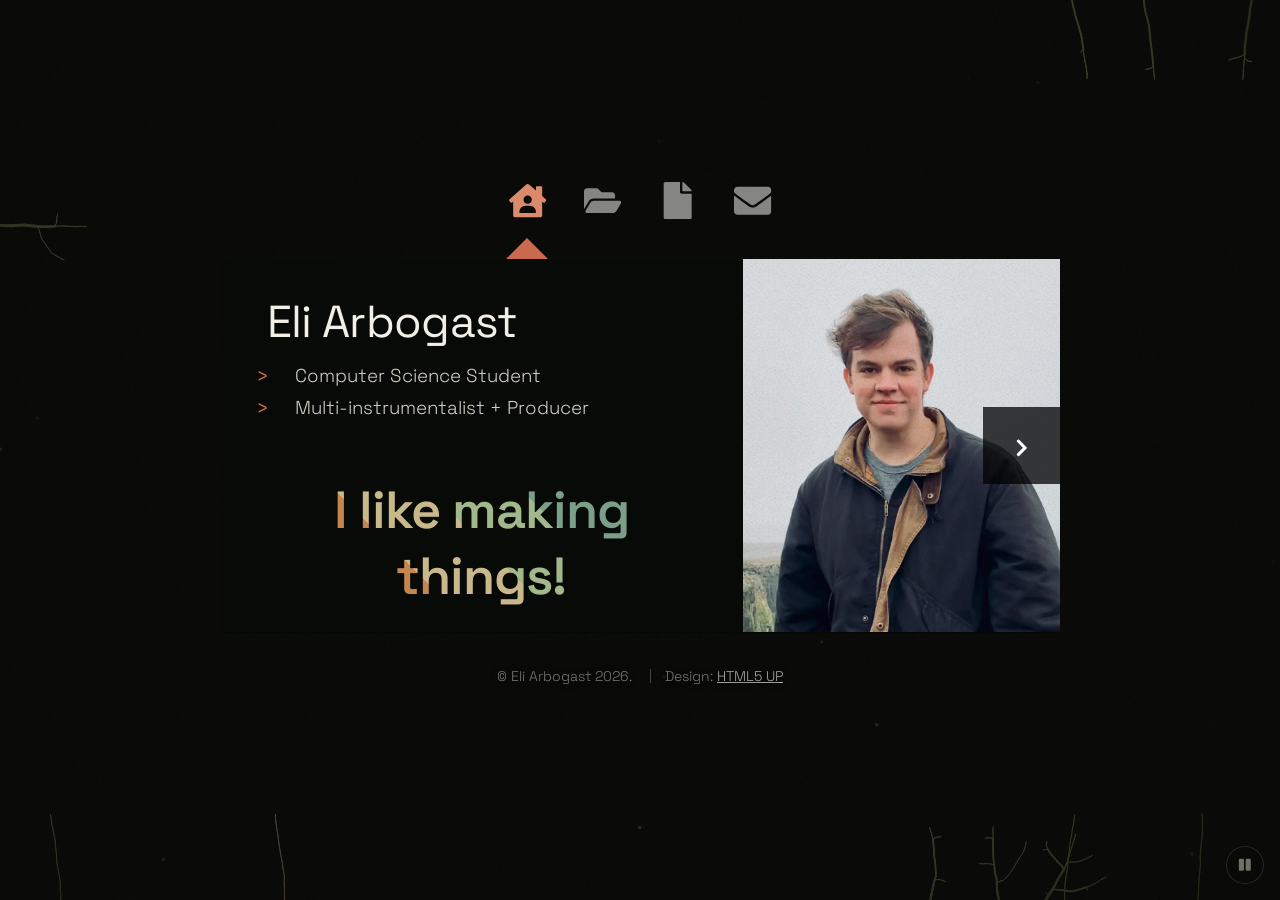
<file: index.html>
<!DOCTYPE HTML>
<!--
	Astral by HTML5 UP
	html5up.net | @ajlkn
	Free for personal and commercial use under the CCA 3.0 license (html5up.net/license)
-->
<html lang="en">
	<head>
		<meta charset="utf-8" />
		<title>The Site of Eli</title>
		<meta name="viewport" content="width=device-width, initial-scale=1" />
		<meta name="theme-color" content="#0b0b09" />
		<link rel="preload" href="assets/webfonts/space-grotesk-latin-var.woff2" as="font" type="font/woff2" crossorigin />
		<link rel="stylesheet" href="assets/css/main.css?v=198aa24a" />
		<link rel="stylesheet" href="assets/css/custom.css?v=e27fba86" />
		<noscript><link rel="stylesheet" href="assets/css/noscript.css?v=781a2d23" /></noscript>
	</head>
	<body class="is-preload">

		<!-- Icons: Font Awesome Free 5 (CC BY 4.0, fontawesome.com/license/free), inlined as an SVG sprite -->
		<svg xmlns="http://www.w3.org/2000/svg" class="svg-sprite">
			<symbol id="i-home" viewBox="0 -448 576 512"><path transform="scale(1,-1)" d="M570.69 211.73c2.9082 -3.21777 4.83887 -7.36914 5.30957 -11.9209c-0.388672 -3.95801 -1.85742 -7.64648 -4.08984 -10.6895l-21.4102 -23.8105c-3.20117 -2.90527 -7.33496 -4.83594 -11.8701 -5.30957c-3.9668 0.40625 -7.66406 1.88379 -10.7197 4.12012
l-15.9102 14v-210.12c0 -17.6611 -14.3389 -32 -32 -32h-383.91c-17.6611 0 -32 14.3389 -32 32v210.11l-15.8994 -14c-3.04297 -2.23926 -6.73047 -3.71484 -10.6904 -4.11035c-4.57715 0.460938 -8.75586 2.38867 -12 5.2998l-21.4102 23.79
c-2.37695 2.95605 -3.87891 6.67773 -4.08984 10.71c0.241211 4.62402 2.20312 8.8125 5.25977 11.9004l256 226c6.28027 5.68945 18.21 10.2998 26.7402 10.2998s20.5 -4.61035 26.7803 -10.2998l101.22 -89.3701v51.6699c0 8.83105 7.16895 16 16 16h64
c8.83105 0 16 -7.16895 16 -16v-136.44zM288 272c-35.3223 0 -64 -28.6777 -64 -64s28.6777 -64 64 -64s64 28.6777 64 64s-28.6777 64 -64 64zM400 0c8.83105 0 16 7.16895 16 16c0 52.9834 -43.0166 96 -96 96h-64c-52.9834 0 -96 -43.0166 -96 -96
c0 -8.83105 7.16895 -16 16 -16h224z"/></symbol>
			<symbol id="i-projects" viewBox="0 -448 576 512"><path transform="scale(1,-1)" d="M572.694 155.907l-72.4248 -124.155c-11.0967 -19.0244 -31.6865 -31.752 -55.2803 -31.752h-399.964c-18.5234 0 -30.0645 20.0928 -20.7314 36.0928l72.4238 124.155c11.0986 19.0244 31.6875 31.752 55.2822 31.752h399.964
c18.5234 0 30.0645 -20.0928 20.7305 -36.0928zM152 224c-34.0107 0 -65.7861 -18.25 -82.9229 -47.6279l-69.0771 -118.418v278.046c0 26.5098 21.4902 48 48 48h160l64 -64h160c26.5098 0 48 -21.4902 48 -48v-48h-328z"/></symbol>
			<symbol id="i-cv" viewBox="0 -448 384 512"><path transform="scale(1,-1)" d="M224 312c0 -13.2002 10.7998 -24 24 -24h136v-328c0 -13.2998 -10.7002 -24 -24 -24h-336c-13.2998 0 -24 10.7002 -24 24v464c0 13.2998 10.7002 24 24 24h200v-136zM384 326.1v-6.09961h-128v128h6.09961c6.40039 0 12.5 -2.5 17 -7l97.9004 -98
c4.5 -4.5 7 -10.5996 7 -16.9004z"/></symbol>
c0 -35.3398 -43 -64 -96 -64s-96 28.6602 -96 64s43 64 96 64c11.0352 -0.0625 21.7139 -1.42285 32 -3.91992v261.41c0.00878906 14.3125 9.43359 26.4336 22.4102 30.5098z"/></symbol>
			<symbol id="i-contact" viewBox="0 -448 512 512"><path transform="scale(1,-1)" d="M502.3 257.2c3.90039 3.09961 9.7002 0.200195 9.7002 -4.7002v-204.5c0 -26.5 -21.5 -48 -48 -48h-416c-26.5 0 -48 21.5 -48 48v204.4c0 5 5.7002 7.7998 9.7002 4.69922c22.3994 -17.3994 52.0996 -39.5 154.1 -113.6
c21.1006 -15.4004 56.7002 -47.7998 92.2002 -47.5996c35.7002 -0.300781 72 32.7998 92.2998 47.5996c102 74.0996 131.601 96.2998 154 113.7zM256 128c-23.2002 -0.400391 -56.5996 29.2002 -73.4004 41.4004c-132.699 96.2998 -142.8 104.8 -173.399 128.699
c-5.7998 4.60059 -9.2002 11.5 -9.2002 18.9004v19c0 26.5 21.5 48 48 48h416c26.5 0 48 -21.5 48 -48v-19c0 -7.40039 -3.40039 -14.4004 -9.2002 -18.9004c-30.5996 -24 -40.7002 -32.3994 -173.399 -128.699c-16.8008 -12.2002 -50.2002 -41.8008 -73.4004 -41.4004z"/></symbol>
			<symbol id="i-chevron" viewBox="0 -448 320 512"><path transform="scale(1,-1)" d="M285.476 175.029l-194.344 -194.344c-9.37305 -9.37207 -24.5684 -9.37207 -33.9404 0l-22.667 22.667c-9.35742 9.35742 -9.375 24.5225 -0.0400391 33.9014l154.021 154.746l-154.021 154.745c-9.33496 9.37891 -9.31738 24.5439 0.0400391 33.9014l22.667 22.667
c9.37305 9.37207 24.5684 9.37207 33.9404 0l194.343 -194.344c9.37305 -9.37207 9.37305 -24.5674 0.000976562 -33.9404z"/></symbol>
			<symbol id="i-pause" viewBox="0 -448 448 512"><path transform="scale(1,-1)" d="M144 -31h-96c-26.5 0 -48 21.5 -48 48v352c0 26.5 21.5 48 48 48h96c26.5 0 48 -21.5 48 -48v-352c0 -26.5 -21.5 -48 -48 -48zM448 17c0 -26.5 -21.5 -48 -48 -48h-96c-26.5 0 -48 21.5 -48 48v352c0 26.5 21.5 48 48 48h96c26.5 0 48 -21.5 48 -48v-352z"/></symbol>
			<symbol id="i-play" viewBox="0 -448 448 512"><path transform="scale(1,-1)" d="M424.4 233.3c31.5 -18.5 31.3994 -64.0996 0 -82.5996l-352 -208c-31.7002 -18.7998 -72.4004 3.7998 -72.4004 41.2998v416.1c0 41.8008 43.7998 58.2002 72.4004 41.3008z"/></symbol>
			<symbol id="i-soundcloud" viewBox="0 -448 640 512"><path transform="scale(1,-1)" d="M111.4 191.7l5.7998 -65l-5.7998 -68.2998c-0.300781 -2.5 -2.2002 -4.40039 -4.40039 -4.40039s-4.2002 1.90039 -4.2002 4.40039l-5.59961 68.2998l5.59961 65c0 2.2002 1.90039 4.2002 4.2002 4.2002c2.2002 0 4.09961 -2 4.40039 -4.2002zM132.8 237.3
c2.5 0 4.7002 -2.2002 4.7002 -5l5.7998 -105.6l-5.7998 -68.2998c0 -2.80078 -2.2002 -5 -4.7002 -5c-2.7998 0 -4.7002 2.19922 -5 5l-5 68.2998l5 105.6c0.299805 2.7998 2.2002 5 5 5zM158.3 261.4c2.7998 0 5.2998 -2.2002 5.2998 -5.30078l5.30078 -130
l-5.30078 -67.7998c0 -3.09961 -2.5 -5.2998 -5.2998 -5.2998c-3.09961 0 -5.2998 2.2002 -5.59961 5.2998l-4.40039 67.7998l4.40039 130c0.299805 3.10059 2.5 5.30078 5.59961 5.30078zM7.2002 164.8c1.39941 0 2.2002 -1.09961 2.5 -2.5l5.59961 -35.5996l-5.59961 -35
c-0.299805 -1.40039 -1.10059 -2.5 -2.5 -2.5c-1.40039 0 -2.2002 1.09961 -2.5 2.5l-4.7002 35l4.7002 35.5996c0.299805 1.40039 1.09961 2.5 2.5 2.5zM30.7998 186.7c1.40039 0 2.5 -1.10059 2.7998 -2.5l7.2002 -57.5l-7.2002 -56.4004
c-0.299805 -1.39941 -1.39941 -2.5 -2.7998 -2.5c-1.39941 0 -2.5 1.10059 -2.5 2.7998l-6.39941 56.1006l6.39941 57.5c0 1.39941 1.10059 2.5 2.5 2.5zM56.0996 198.1c1.7002 0 3.10059 -1.39941 3.10059 -3.2998l6.89941 -68.0996l-6.89941 -65.7998
c0 -1.7002 -1.40039 -3.10059 -3.10059 -3.10059c-1.59961 0 -3 1.40039 -3.2998 3.10059l-5.7998 65.7998l5.7998 68.0996c0.200195 1.90039 1.60059 3.2998 3.2998 3.2998zM81.4004 200.3c1.89941 0 3.59961 -1.39941 3.89941 -3.59961l6.40039 -70l-6.40039 -67.7998
c-0.299805 -2.2002 -2 -3.60059 -3.89941 -3.60059c-1.90039 0 -3.60059 1.40039 -3.60059 3.60059l-5.7998 67.7998l5.7998 70c0 2.2002 1.7002 3.59961 3.60059 3.59961zM322.8 311.2c2.5 -1.40039 4.10059 -4.2002 4.5 -7.2002l3.90039 -177.5l-3.90039 -64.2002
c0 -4.7002 -3.89941 -8.59961 -8.59961 -8.59961s-8.60059 3.89941 -8.90039 8.59961l-1.7002 31.7002l-1.69922 32.5l3.2998 176.7v0.799805c0.200195 2.5 1.39941 5 3.2998 6.7002c1.40039 1.09961 3.40039 1.89941 5.59961 1.89941
c1.40039 0 3.10059 -0.599609 4.2002 -1.39941zM296.1 295.9c2.2002 -1.40039 3.60059 -3.90039 3.90039 -6.7002l3.2998 -162.8l-3.09961 -58.6006l-0.299805 -6.7002c0 -2.2998 -0.800781 -4.19922 -2.5 -5.59961c-1.40039 -1.40039 -3.40039 -2.5 -5.60059 -2.5
c-2.5 0 -4.7002 1.2002 -6.39941 3.09961c-1.10059 1.40039 -1.7002 3 -1.7002 4.7002v0.299805c-3.10059 65.3008 -3.10059 65.6006 -3.10059 65.6006l2.80078 160.8l0.299805 1.7002c0 2.7998 1.39941 5.2998 3.59961 6.7002
c1.2998 0.799805 2.7998 1.39941 4.40039 1.39941c1.59961 0 3 -0.599609 4.39941 -1.39941zM184.7 273.4c3.39941 0 5.89941 -2.80078 6.09961 -6.10059l5 -140.6l-5 -67.2002c-0.299805 -3.2998 -2.7998 -5.7998 -6.09961 -5.7998c-3 0 -5.5 2.5 -5.7998 5.7998
l-4.40039 67.2002l4.40039 140.6c0 3.2998 2.69922 6.10059 5.7998 6.10059zM561.4 210.6c43.2998 0 78.5996 -35.2998 78.5 -78.8994c0 -43.2998 -35.3008 -78.2998 -78.6006 -78.2998h-218.3c-4.7002 0.599609 -8.59961 4.19922 -8.59961 9.19922v249.7
c0 4.7998 1.69922 7 7.7998 9.2002c15.2998 6.09961 32.5 9.40039 50.2998 9.40039c72.5 0 131.9 -55.6006 138.3 -126.4c9.5 3.90039 19.7998 6.09961 30.6006 6.09961zM264.7 270.9c4.2002 0 7.2002 -3.30078 7.5 -7.80078l3.89941 -136.699l-3.89941 -65.6006
c0 -4.2002 -3.2998 -7.5 -7.5 -7.5s-7.5 3.2998 -7.7998 7.5l-3.30078 65.6006l3.30078 136.699c0.299805 4.5 3.59961 7.80078 7.7998 7.80078zM211.1 278.7c3.60059 0 6.40039 -3.10059 6.7002 -6.7002l4.40039 -145.3l-4.40039 -66.9004
c-0.299805 -3.59961 -3.09961 -6.39941 -6.7002 -6.39941c-3.2998 0 -6.09961 2.7998 -6.39941 6.39941l-3.90039 66.9004l3.90039 145.3c0 3.59961 3.09961 6.7002 6.39941 6.7002zM237.8 275.3c3.90039 0 6.90039 -3 6.90039 -6.89941l4.2002 -141.7l-4.2002 -66.4004
c0 -3.7998 -3.10059 -6.89941 -6.90039 -6.89941s-6.59961 3 -6.89941 6.89941l-3.90039 66.4004l3.90039 141.7c0 3.7998 3 6.89941 6.89941 6.89941z"/></symbol>
		</svg>

		<!-- Generative grove background (assets/js/canopy.js) -->
			<div id="bg-canopy" aria-hidden="true"><canvas id="canopy"></canvas><canvas id="canopy-fx"></canvas></div>

		<!-- Wrapper -->
			<div id="wrapper">

				<!-- Nav -->
					<nav id="nav">
						<a href="#" aria-label="Home"><svg class="ico" aria-hidden="true"><use href="#i-home"/></svg><span>Home</span></a>
						<a href="#projects" aria-label="Projects"><svg class="ico" aria-hidden="true"><use href="#i-projects"/></svg><span>Projects</span></a>
						<a href="#cv" aria-label="CV"><svg class="ico" aria-hidden="true"><use href="#i-cv"/></svg><span>CV</span></a>
						<a href="#contact" aria-label="Contact"><svg class="ico" aria-hidden="true"><use href="#i-contact"/></svg><span>Contact</span></a>
					</nav>

				<!-- Main -->
					<div id="main">

						<!-- Me -->
							<article id="home" class="panel intro">
								<header>
									<h1>Eli Arbogast</h1>
									<ul class="roles">
										<li>Computer Science Student</li>
										<li>Multi-instrumentalist + Producer</li>
									</ul>
									<h2 class="tagline-wrap"><a class="tagline" href="#projects">I like making things!</a></h2>
								</header>
								<a href="#cv" class="jumplink pic">
									<span class="arrow"><svg class="ico" aria-hidden="true"><use href="#i-chevron"/></svg><span>C the CV</span></span>
									<img src="images/me.webp" width="1920" height="1080" fetchpriority="high" alt="Portrait of Eli Arbogast" />
								</a>
							</article>
						<!-- CV:START (generated by _cv/build.py from _cv/cv_data.py; edit that file, not this block) -->
							<article id="cv" class="panel body">
								<header class="cv-header">
									<h1>CV</h1>
									<a class="cv-download" href="cv/Eli_Arbogast_CV.pdf" download>Download PDF <span aria-hidden="true">&darr;</span></a>
								</header>

								<section class="cv-skills">
									<h3 class="cv-label">Skills</h3>
									<p><b>Technical:</b> Python, R, MATLAB, Java, C++ · machine learning, evolutionary computation, data analysis and visualization, web development</p>
									<p><b>Creative:</b> Music production and mixing, video production · cello, piano, guitar, drums</p>
								</section>

								<section class="cv-education">
									<h3 class="cv-label">Education</h3>
									<p>
										<b>University of Vermont:</b> PhD in Computer Science (current)<br />
										<b>Carleton College:</b> BA in Biology, 2018–2022
									</p>
								</section>

								<hr />

								<section class="cv-experience">
									<h3 class="cv-label">Experience</h3>
									<div class="cv-role">
										<h3>Graduate Research Assistant <span class="org"><a href="https://meclab.org" target="_blank" rel="noopener">MEClab</a>, University of Vermont · 2026–present</span></h3>
										<ul>
											<li>On the <a href="https://xenobots.github.io/" target="_blank" rel="noopener">Xenobots</a> project team, working on information-theoretic analysis and predictive modeling of xenobot behavior</li>
										</ul>
									</div>
									<div class="cv-role">
										<h3>Machine Learning Engineer <span class="org">US Positronix · 2023</span></h3>
										<ul>
											<li>Led multi-agent path planning for real-time robot motion in dynamic warehouse settings</li>
											<li>Modeled and animated robot movement in Blender</li>
										</ul>
									</div>
									<div class="cv-role">
										<h3>Visiting Researcher <span class="org">Ohio State University, Energy Sustainability Research Lab · 2022–2023</span></h3>
										<ul>
											<li>Estimated the potential for underground hydrogen storage in the US using MATLAB</li>
										</ul>
									</div>
									<div class="cv-role">
										<h3>Wallace-Carver Fellow <span class="org">U.S. Department of Agriculture · 2021</span></h3>
										<ul>
											<li>Analyzed 100,000+ soil carbon measurements, comparing traditional and equivalent-soil-mass methods, and presented the results to USDA soil scientists</li>
										</ul>
									</div>
									<div class="cv-role">
										<h3>Research Assistant <span class="org">Carleton College, Class of '55 Research Assistantship · 2021</span></h3>
										<ul>
											<li>Evolutionary computing research with Prof. Anya Vostinar: built evolution mechanics into Minecraft as an educational mod (Java), which became the basis for my senior CS research project</li>
										</ul>
									</div>
									<div class="cv-role">
										<h3>Research Extern <span class="org">Chicago Botanic Garden · 2019</span></h3>
										<ul>
											<li>Built statistical models in R of recent changes in native pollinator populations for the long-term Echinacea Project</li>
										</ul>
									</div>
									<div class="cv-role">
										<h3>Borlaug-Ruan Intern <span class="org">World Food Prize · 2018</span></h3>
										<ul>
											<li>Researched the environmental impacts of agriculture at EARTH University, Costa Rica; published and presented the paper at the World Food Prize conference</li>
										</ul>
									</div>
								</section>
							</article>

						<!-- CV:END -->

						<!-- Projects -->
							<article id="projects" class="panel body">
								<header>
									<h2>Projects</h2>
									<a class="pinball-link" href="pinball/">Pinball Mode? <span aria-hidden="true">&#9654;</span></a>
								</header>
								<div class="projects-grid">
									<a class="project" href="https://xenobots.github.io/" target="_blank" rel="noopener">
										<span class="project-media"><img src="images/xenobots-cover.webp" width="960" height="540" loading="lazy" alt="Abstract illustration of clusters of cells" /></span>
										<span class="project-body">
											<span class="project-tag">Research · MEClab, UVM</span>
											<span class="project-title">Xenobots</span>
											<span class="project-desc">Part of the multi-institution Xenobots project.</span>
											<span class="project-cta">xenobots.github.io <span class="project-arrow" aria-hidden="true">&rarr;</span></span>
										</span>
									</a>
									<a class="project" href="https://anyaevostinar.github.io/Research/" target="_blank" rel="noopener">
										<span class="project-media"><img src="images/sheep.webp" width="854" height="480" loading="lazy" alt="Colorful Minecraft sheep from the evolution mod" /></span>
										<span class="project-body">
											<span class="project-tag">Research · Carleton College</span>
											<span class="project-title">Minecraft Evolution Mod</span>
											<span class="project-desc">An add-on for Minecraft that teaches the mechanics of evolution in an intuitive setting. Built in Java with Prof. Anya Vostinar.</span>
											<span class="project-cta">Research page <span class="project-arrow" aria-hidden="true">&rarr;</span></span>
										</span>
									</a>
									<a class="project" href="https://maxochs.com" target="_blank" rel="noopener">
										<span class="project-media"><img class="pos-top" src="images/max.webp" width="700" height="700" loading="lazy" alt="Pencil sketch of a guitarist" /></span>
										<span class="project-body">
											<span class="project-tag">Web</span>
											<span class="project-title">Max Ochs Website</span>
											<span class="project-desc">Website for legendary folk artist Max Ochs, built and maintained by me.</span>
											<span class="project-cta">maxochs.com <span class="project-arrow" aria-hidden="true">&rarr;</span></span>
										</span>
									</a>
									<a class="project" href="https://github.com/eliarbogast/eliarbogast.github.io" target="_blank" rel="noopener">
										<span class="project-media"><img src="images/site-cover.webp" width="480" height="360" loading="lazy" alt="Bare branching trees in moss and bone, grown by the site background" /></span>
										<span class="project-body">
											<span class="project-tag">Web · Generative</span>
											<span class="project-title">This Website</span>
											<span class="project-desc">The site you are on. The background is a grove that grows from simple branching rules, and the pinball page runs a live two-species Game of Life behind the table.</span>
											<span class="project-cta">Source on GitHub <span class="project-arrow" aria-hidden="true">&rarr;</span></span>
										</span>
									</a>
								</div>

								<hr />

								<section id="music" class="projects-music">
									<h3 class="cv-label">Music</h3>
									<a class="sc-card" href="https://soundcloud.com/unelived" target="_blank" rel="noopener">
										<svg class="sc-wave" viewBox="0 0 120 40" preserveAspectRatio="none" aria-hidden="true"><path class="sc-wave-b" d="M0 20 Q10 13 20 20 Q30 27 40 20 Q50 13 60 20 Q70 27 80 20 Q90 13 100 20 Q110 27 120 20 Q130 13 140 20 Q150 27 160 20 Q170 13 180 20 Q190 27 200 20"/><path class="sc-wave-a" d="M0 20 Q15 8 30 20 Q45 32 60 20 Q75 8 90 20 Q105 32 120 20 Q135 8 150 20 Q165 32 180 20 Q195 8 210 20"/></svg>
										<span class="sc-text">
											<span class="sc-kicker">Listen on SoundCloud</span>
											<span class="sc-name">eLIVE</span>
										</span>
										<span class="sc-go" aria-hidden="true"><svg class="ico sc-logo"><use href="#i-soundcloud"/></svg><span class="sc-arrow">&rarr;</span></span>
									</a>
								</section>
							</article>

						<!-- Contact -->
							<article id="contact" class="panel body">
								<header>
									<h2>Contact Me</h2>
								</header>
								<p>Reach out to me about work, music, nerd stuff, anything else you'd like:</p>
								<p class="email"><b>self<i>[at]</i>eliarbogast<i>[dot com]</i></b></p>
								<img class="childhood" src="images/me_child.webp" width="400" height="400" loading="lazy" alt="Eli as a kid playing the trumpet" />
							</article>

					</div>

				<!-- Footer -->
					<div id="footer">
						<ul class="copyright">
							<li>&copy; Eli Arbogast 2026.</li>
							<li>Design: <a href="https://html5up.net">HTML5 UP</a></li>
						</ul>
						<button type="button" id="bg-toggle" class="bg-toggle" aria-pressed="false" aria-label="Pause background animation" title="Pause background animation" hidden>
							<svg class="ico ico-pause" aria-hidden="true"><use href="#i-pause"/></svg>
							<svg class="ico ico-play" aria-hidden="true"><use href="#i-play"/></svg>
						</button>
					</div>

			</div>


		<!-- Scripts -->
			<script src="assets/js/main.js?v=c995efc8"></script>
			<script src="assets/js/canopy.js?v=619156e4"></script>

	</body>
</html>
</file>
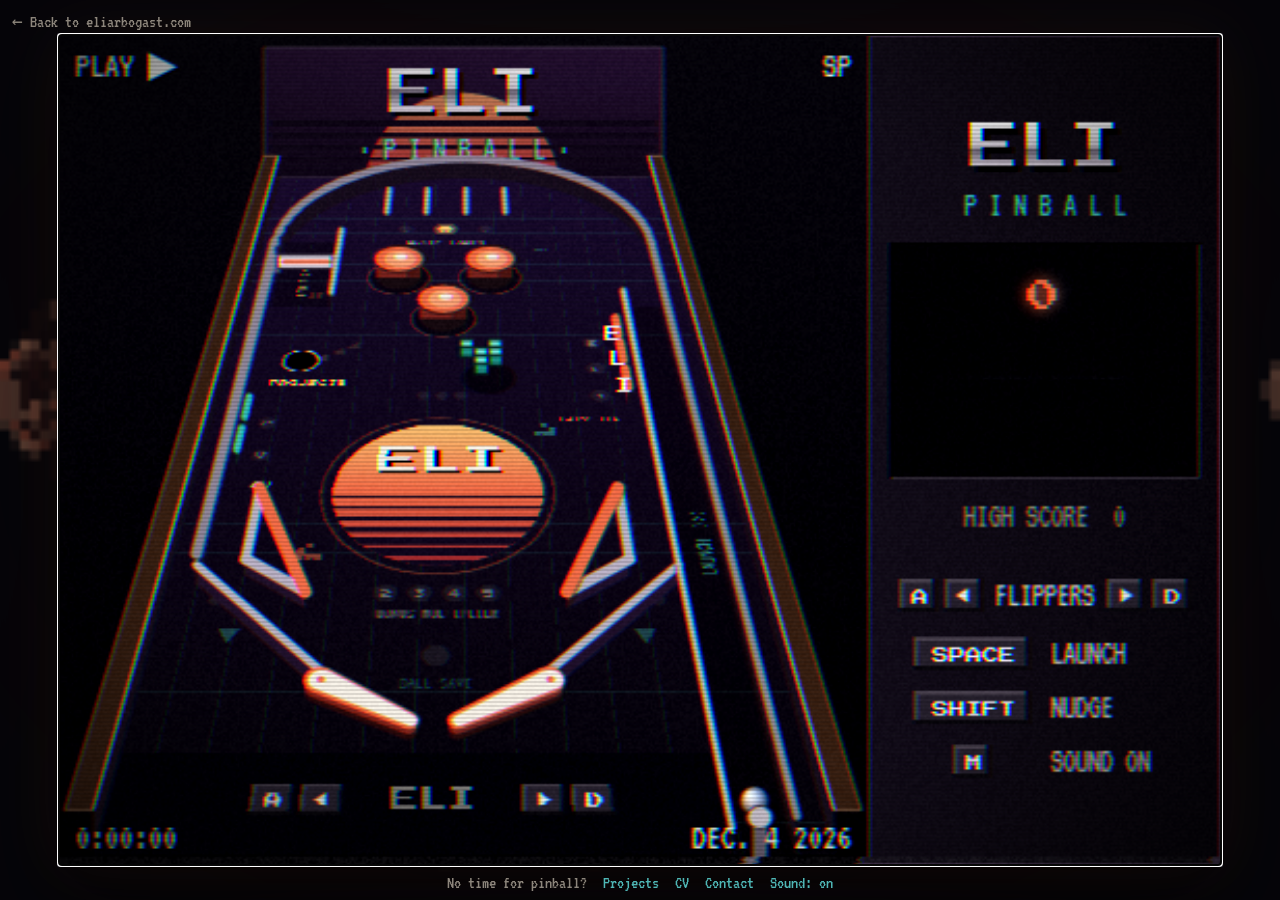
<file: pinball/index.html>
<!DOCTYPE html>
<html lang="en">
<head>
	<meta charset="utf-8" />
	<title>Eli · Pinball</title>
	<meta name="viewport" content="width=device-width, initial-scale=1, viewport-fit=cover" />
	<meta name="theme-color" content="#07060a" />
	<link rel="preload" href="fonts/vt323.woff2" as="font" type="font/woff2" crossorigin />
	<link rel="preload" href="fonts/press-start-2p.woff2" as="font" type="font/woff2" crossorigin />
	<link rel="stylesheet" href="pinball.css?v=fdec48f0" />
</head>
<body>

	<canvas id="life" aria-hidden="true"></canvas>

	<a class="skip" href="../">&larr; Back to eliarbogast.com</a>

	<main class="stage" id="stage">
		<div class="crt" id="crt">
			<canvas id="screen" width="480" height="360" aria-label="Pinball game. Use A and D (or the left and right arrow keys) for the flippers, hold Space to launch, and Shift to nudge."></canvas>

			<!-- Small info panel for unlocked features; never pauses the game (filled in by pinball.js) -->
			<aside class="info" id="info" aria-live="polite" hidden>
				<div class="info-bar">
					<span id="info-title">INFO</span>
					<button type="button" class="info-x" id="info-x" aria-label="Close">&times;</button>
				</div>
				<div class="info-body" id="info-body"></div>
			</aside>
		</div>
	</main>

	<nav class="plain" aria-label="Skip the game">
		<span>No time for pinball?</span>
		<a href="../#projects">Projects</a>
		<a href="../#cv">CV</a>
		<a href="../#contact">Contact</a>
		<button type="button" id="mute">Sound: on</button>
	</nav>

	<script src="../assets/js/automaton.js?v=78659ce3"></script>
	<script src="pinball.js?v=380e98b5"></script>
</body>
</html>
</file>
<file: assets/css/main.css>
/*
	Astral by HTML5 UP
	html5up.net | @ajlkn
	Free for personal and commercial use under the CCA 3.0 license (html5up.net/license)

	Template styles. Site-specific components live in custom.css.
*/

/* Fonts (self-hosted, SIL Open Font License) */

	@font-face {
		font-family: 'Space Grotesk';
		src: url("../webfonts/space-grotesk-latin-var.woff2") format("woff2-variations"),
			 url("../webfonts/space-grotesk-latin-var.woff2") format("woff2");
		font-weight: 300 700;
		font-style: normal;
		font-display: swap;
	}

	@font-face {
		font-family: 'JetBrains Mono';
		src: url("../webfonts/jetbrains-mono-latin-400.woff2") format("woff2");
		font-weight: 400;
		font-style: normal;
		font-display: swap;
	}

/* Palette: warm bone and moss neutrals to match the grove background, with a muted ember accent.
   (--teal is now a sage; the name is kept so existing rules keep working.) */

	:root {
		--bg: #0b0b09;
		--panel: #080a08;
		--ink: #f2efe6;
		--text: #d6d2c4;
		--muted: #9f9c8c;
		--ember: #c96a4e;
		--ember-rgb: 201, 106, 78;
		--ember-bright: #dc8a6c;
		--amber: #b8895a;
		--gold: #c9b98a;
		--bone: #d6cfb6;
		--moss: #84a078;
		--crimson: #a5483f;
		--maroon: #2f221d;
		--teal: #86ad9a;
		--teal-deep: #5e8f84;
		--font-sans: 'Space Grotesk', system-ui, -apple-system, 'Segoe UI', sans-serif;
		--font-mono: 'JetBrains Mono', ui-monospace, 'SF Mono', Menlo, monospace;
	}

html, body, div, span, applet, object,
iframe, h1, h2, h3, h4, h5, h6, p, blockquote,
pre, a, abbr, acronym, address, big, cite,
code, del, dfn, em, img, ins, kbd, q, s, samp,
small, strike, strong, sub, sup, tt, var, b,
u, i, center, dl, dt, dd, ol, ul, li, fieldset,
form, label, legend, table, caption, tbody,
tfoot, thead, tr, th, td, article, aside,
canvas, details, embed, figure, figcaption,
footer, header, hgroup, menu, nav, output, ruby,
section, summary, time, mark, audio, video {
	margin: 0;
	padding: 0;
	border: 0;
	font-size: 100%;
	font: inherit;
	vertical-align: baseline;}

article, aside, details, figcaption, figure,
footer, header, hgroup, menu, nav, section {
	display: block;}

body {
	line-height: 1;
}

ol, ul {
	list-style: none;
}

blockquote, q {
	quotes: none;
}

	blockquote:before, blockquote:after, q:before, q:after {
		content: '';
		content: none;
	}

table {
	border-collapse: collapse;
	border-spacing: 0;
}

body {
	-webkit-text-size-adjust: 100%;
}

mark {
	background-color: transparent;
	color: inherit;
}

input::-moz-focus-inner {
	border: 0;
	padding: 0;
}

input, select, textarea {
	-moz-appearance: none;
	-webkit-appearance: none;
	-ms-appearance: none;
	appearance: none;
}

/* Row */

	.row {
		display: flex;
		flex-wrap: wrap;
		box-sizing: border-box;
		align-items: stretch;
	}

		.row > * {
			box-sizing: border-box;
		}

		.row.gtr-uniform > * > :last-child {
			margin-bottom: 0;
		}

		.row.aln-left {
			justify-content: flex-start;
		}

		.row.aln-center {
			justify-content: center;
		}

		.row.aln-right {
			justify-content: flex-end;
		}

		.row.aln-top {
			align-items: flex-start;
		}

		.row.aln-middle {
			align-items: center;
		}

		.row.aln-bottom {
			align-items: flex-end;
		}

		.row > .imp {
			order: -1;
		}

		.row > .col-1 {
			width: 8.33333%;
		}

		.row > .off-1 {
			margin-left: 8.33333%;
		}

		.row > .col-2 {
			width: 16.66667%;
		}

		.row > .off-2 {
			margin-left: 16.66667%;
		}

		.row > .col-3 {
			width: 25%;
		}

		.row > .off-3 {
			margin-left: 25%;
		}

		.row > .col-4 {
			width: 33.33333%;
		}

		.row > .off-4 {
			margin-left: 33.33333%;
		}

		.row > .col-5 {
			width: 41.66667%;
		}

		.row > .off-5 {
			margin-left: 41.66667%;
		}

		.row > .col-6 {
			width: 50%;
		}

		.row > .off-6 {
			margin-left: 50%;
		}

		.row > .col-7 {
			width: 58.33333%;
		}

		.row > .off-7 {
			margin-left: 58.33333%;
		}

		.row > .col-8 {
			width: 66.66667%;
		}

		.row > .off-8 {
			margin-left: 66.66667%;
		}

		.row > .col-9 {
			width: 75%;
		}

		.row > .off-9 {
			margin-left: 75%;
		}

		.row > .col-10 {
			width: 83.33333%;
		}

		.row > .off-10 {
			margin-left: 83.33333%;
		}

		.row > .col-11 {
			width: 91.66667%;
		}

		.row > .off-11 {
			margin-left: 91.66667%;
		}

		.row > .col-12 {
			width: 100%;
		}

		.row > .off-12 {
			margin-left: 100%;
		}

		.row.gtr-0 {
			margin-top: 0em;
			margin-left: 0em;
		}

			.row.gtr-0 > * {
				padding: 0em 0 0 0em;
			}

			.row.gtr-0.gtr-uniform {
				margin-top: 0em;
			}

				.row.gtr-0.gtr-uniform > * {
					padding-top: 0em;
				}

		.row.gtr-25 {
			margin-top: -0.3125em;
			margin-left: -0.3125em;
		}

			.row.gtr-25 > * {
				padding: 0.3125em 0 0 0.3125em;
			}

			.row.gtr-25.gtr-uniform {
				margin-top: -0.3125em;
			}

				.row.gtr-25.gtr-uniform > * {
					padding-top: 0.3125em;
				}

		.row.gtr-50 {
			margin-top: -0.625em;
			margin-left: -0.625em;
		}

			.row.gtr-50 > * {
				padding: 0.625em 0 0 0.625em;
			}

			.row.gtr-50.gtr-uniform {
				margin-top: -0.625em;
			}

				.row.gtr-50.gtr-uniform > * {
					padding-top: 0.625em;
				}

		.row {
			margin-top: -1.25em;
			margin-left: -1.25em;
		}

			.row > * {
				padding: 1.25em 0 0 1.25em;
			}

			.row.gtr-uniform {
				margin-top: -1.25em;
			}

				.row.gtr-uniform > * {
					padding-top: 1.25em;
				}

		.row.gtr-150 {
			margin-top: -1.875em;
			margin-left: -1.875em;
		}

			.row.gtr-150 > * {
				padding: 1.875em 0 0 1.875em;
			}

			.row.gtr-150.gtr-uniform {
				margin-top: -1.875em;
			}

				.row.gtr-150.gtr-uniform > * {
					padding-top: 1.875em;
				}

		.row.gtr-200 {
			margin-top: -2.5em;
			margin-left: -2.5em;
		}

			.row.gtr-200 > * {
				padding: 2.5em 0 0 2.5em;
			}

			.row.gtr-200.gtr-uniform {
				margin-top: -2.5em;
			}

				.row.gtr-200.gtr-uniform > * {
					padding-top: 2.5em;
				}

		@media screen and (max-width: 1680px) {

			.row {
				display: flex;
				flex-wrap: wrap;
				box-sizing: border-box;
				align-items: stretch;
			}

				.row > * {
					box-sizing: border-box;
				}

				.row.gtr-uniform > * > :last-child {
					margin-bottom: 0;
				}

				.row.aln-left {
					justify-content: flex-start;
				}

				.row.aln-center {
					justify-content: center;
				}

				.row.aln-right {
					justify-content: flex-end;
				}

				.row.aln-top {
					align-items: flex-start;
				}

				.row.aln-middle {
					align-items: center;
				}

				.row.aln-bottom {
					align-items: flex-end;
				}

				.row > .imp-xlarge {
					order: -1;
				}

				.row > .col-1-xlarge {
					width: 8.33333%;
				}

				.row > .off-1-xlarge {
					margin-left: 8.33333%;
				}

				.row > .col-2-xlarge {
					width: 16.66667%;
				}

				.row > .off-2-xlarge {
					margin-left: 16.66667%;
				}

				.row > .col-3-xlarge {
					width: 25%;
				}

				.row > .off-3-xlarge {
					margin-left: 25%;
				}

				.row > .col-4-xlarge {
					width: 33.33333%;
				}

				.row > .off-4-xlarge {
					margin-left: 33.33333%;
				}

				.row > .col-5-xlarge {
					width: 41.66667%;
				}

				.row > .off-5-xlarge {
					margin-left: 41.66667%;
				}

				.row > .col-6-xlarge {
					width: 50%;
				}

				.row > .off-6-xlarge {
					margin-left: 50%;
				}

				.row > .col-7-xlarge {
					width: 58.33333%;
				}

				.row > .off-7-xlarge {
					margin-left: 58.33333%;
				}

				.row > .col-8-xlarge {
					width: 66.66667%;
				}

				.row > .off-8-xlarge {
					margin-left: 66.66667%;
				}

				.row > .col-9-xlarge {
					width: 75%;
				}

				.row > .off-9-xlarge {
					margin-left: 75%;
				}

				.row > .col-10-xlarge {
					width: 83.33333%;
				}

				.row > .off-10-xlarge {
					margin-left: 83.33333%;
				}

				.row > .col-11-xlarge {
					width: 91.66667%;
				}

				.row > .off-11-xlarge {
					margin-left: 91.66667%;
				}

				.row > .col-12-xlarge {
					width: 100%;
				}

				.row > .off-12-xlarge {
					margin-left: 100%;
				}

				.row.gtr-0 {
					margin-top: 0em;
					margin-left: 0em;
				}

					.row.gtr-0 > * {
						padding: 0em 0 0 0em;
					}

					.row.gtr-0.gtr-uniform {
						margin-top: 0em;
					}

						.row.gtr-0.gtr-uniform > * {
							padding-top: 0em;
						}

				.row.gtr-25 {
					margin-top: -0.3125em;
					margin-left: -0.3125em;
				}

					.row.gtr-25 > * {
						padding: 0.3125em 0 0 0.3125em;
					}

					.row.gtr-25.gtr-uniform {
						margin-top: -0.3125em;
					}

						.row.gtr-25.gtr-uniform > * {
							padding-top: 0.3125em;
						}

				.row.gtr-50 {
					margin-top: -0.625em;
					margin-left: -0.625em;
				}

					.row.gtr-50 > * {
						padding: 0.625em 0 0 0.625em;
					}

					.row.gtr-50.gtr-uniform {
						margin-top: -0.625em;
					}

						.row.gtr-50.gtr-uniform > * {
							padding-top: 0.625em;
						}

				.row {
					margin-top: -1.25em;
					margin-left: -1.25em;
				}

					.row > * {
						padding: 1.25em 0 0 1.25em;
					}

					.row.gtr-uniform {
						margin-top: -1.25em;
					}

						.row.gtr-uniform > * {
							padding-top: 1.25em;
						}

				.row.gtr-150 {
					margin-top: -1.875em;
					margin-left: -1.875em;
				}

					.row.gtr-150 > * {
						padding: 1.875em 0 0 1.875em;
					}

					.row.gtr-150.gtr-uniform {
						margin-top: -1.875em;
					}

						.row.gtr-150.gtr-uniform > * {
							padding-top: 1.875em;
						}

				.row.gtr-200 {
					margin-top: -2.5em;
					margin-left: -2.5em;
				}

					.row.gtr-200 > * {
						padding: 2.5em 0 0 2.5em;
					}

					.row.gtr-200.gtr-uniform {
						margin-top: -2.5em;
					}

						.row.gtr-200.gtr-uniform > * {
							padding-top: 2.5em;
						}

		}

		@media screen and (max-width: 1280px) {

			.row {
				display: flex;
				flex-wrap: wrap;
				box-sizing: border-box;
				align-items: stretch;
			}

				.row > * {
					box-sizing: border-box;
				}

				.row.gtr-uniform > * > :last-child {
					margin-bottom: 0;
				}

				.row.aln-left {
					justify-content: flex-start;
				}

				.row.aln-center {
					justify-content: center;
				}

				.row.aln-right {
					justify-content: flex-end;
				}

				.row.aln-top {
					align-items: flex-start;
				}

				.row.aln-middle {
					align-items: center;
				}

				.row.aln-bottom {
					align-items: flex-end;
				}

				.row > .imp-large {
					order: -1;
				}

				.row > .col-1-large {
					width: 8.33333%;
				}

				.row > .off-1-large {
					margin-left: 8.33333%;
				}

				.row > .col-2-large {
					width: 16.66667%;
				}

				.row > .off-2-large {
					margin-left: 16.66667%;
				}

				.row > .col-3-large {
					width: 25%;
				}

				.row > .off-3-large {
					margin-left: 25%;
				}

				.row > .col-4-large {
					width: 33.33333%;
				}

				.row > .off-4-large {
					margin-left: 33.33333%;
				}

				.row > .col-5-large {
					width: 41.66667%;
				}

				.row > .off-5-large {
					margin-left: 41.66667%;
				}

				.row > .col-6-large {
					width: 50%;
				}

				.row > .off-6-large {
					margin-left: 50%;
				}

				.row > .col-7-large {
					width: 58.33333%;
				}

				.row > .off-7-large {
					margin-left: 58.33333%;
				}

				.row > .col-8-large {
					width: 66.66667%;
				}

				.row > .off-8-large {
					margin-left: 66.66667%;
				}

				.row > .col-9-large {
					width: 75%;
				}

				.row > .off-9-large {
					margin-left: 75%;
				}

				.row > .col-10-large {
					width: 83.33333%;
				}

				.row > .off-10-large {
					margin-left: 83.33333%;
				}

				.row > .col-11-large {
					width: 91.66667%;
				}

				.row > .off-11-large {
					margin-left: 91.66667%;
				}

				.row > .col-12-large {
					width: 100%;
				}

				.row > .off-12-large {
					margin-left: 100%;
				}

				.row.gtr-0 {
					margin-top: 0em;
					margin-left: 0em;
				}

					.row.gtr-0 > * {
						padding: 0em 0 0 0em;
					}

					.row.gtr-0.gtr-uniform {
						margin-top: 0em;
					}

						.row.gtr-0.gtr-uniform > * {
							padding-top: 0em;
						}

				.row.gtr-25 {
					margin-top: -0.3125em;
					margin-left: -0.3125em;
				}

					.row.gtr-25 > * {
						padding: 0.3125em 0 0 0.3125em;
					}

					.row.gtr-25.gtr-uniform {
						margin-top: -0.3125em;
					}

						.row.gtr-25.gtr-uniform > * {
							padding-top: 0.3125em;
						}

				.row.gtr-50 {
					margin-top: -0.625em;
					margin-left: -0.625em;
				}

					.row.gtr-50 > * {
						padding: 0.625em 0 0 0.625em;
					}

					.row.gtr-50.gtr-uniform {
						margin-top: -0.625em;
					}

						.row.gtr-50.gtr-uniform > * {
							padding-top: 0.625em;
						}

				.row {
					margin-top: -1.25em;
					margin-left: -1.25em;
				}

					.row > * {
						padding: 1.25em 0 0 1.25em;
					}

					.row.gtr-uniform {
						margin-top: -1.25em;
					}

						.row.gtr-uniform > * {
							padding-top: 1.25em;
						}

				.row.gtr-150 {
					margin-top: -1.875em;
					margin-left: -1.875em;
				}

					.row.gtr-150 > * {
						padding: 1.875em 0 0 1.875em;
					}

					.row.gtr-150.gtr-uniform {
						margin-top: -1.875em;
					}

						.row.gtr-150.gtr-uniform > * {
							padding-top: 1.875em;
						}

				.row.gtr-200 {
					margin-top: -2.5em;
					margin-left: -2.5em;
				}

					.row.gtr-200 > * {
						padding: 2.5em 0 0 2.5em;
					}

					.row.gtr-200.gtr-uniform {
						margin-top: -2.5em;
					}

						.row.gtr-200.gtr-uniform > * {
							padding-top: 2.5em;
						}

		}

		@media screen and (max-width: 980px) {

			.row {
				display: flex;
				flex-wrap: wrap;
				box-sizing: border-box;
				align-items: stretch;
			}

				.row > * {
					box-sizing: border-box;
				}

				.row.gtr-uniform > * > :last-child {
					margin-bottom: 0;
				}

				.row.aln-left {
					justify-content: flex-start;
				}

				.row.aln-center {
					justify-content: center;
				}

				.row.aln-right {
					justify-content: flex-end;
				}

				.row.aln-top {
					align-items: flex-start;
				}

				.row.aln-middle {
					align-items: center;
				}

				.row.aln-bottom {
					align-items: flex-end;
				}

				.row > .imp-medium {
					order: -1;
				}

				.row > .col-1-medium {
					width: 8.33333%;
				}

				.row > .off-1-medium {
					margin-left: 8.33333%;
				}

				.row > .col-2-medium {
					width: 16.66667%;
				}

				.row > .off-2-medium {
					margin-left: 16.66667%;
				}

				.row > .col-3-medium {
					width: 25%;
				}

				.row > .off-3-medium {
					margin-left: 25%;
				}

				.row > .col-4-medium {
					width: 33.33333%;
				}

				.row > .off-4-medium {
					margin-left: 33.33333%;
				}

				.row > .col-5-medium {
					width: 41.66667%;
				}

				.row > .off-5-medium {
					margin-left: 41.66667%;
				}

				.row > .col-6-medium {
					width: 50%;
				}

				.row > .off-6-medium {
					margin-left: 50%;
				}

				.row > .col-7-medium {
					width: 58.33333%;
				}

				.row > .off-7-medium {
					margin-left: 58.33333%;
				}

				.row > .col-8-medium {
					width: 66.66667%;
				}

				.row > .off-8-medium {
					margin-left: 66.66667%;
				}

				.row > .col-9-medium {
					width: 75%;
				}

				.row > .off-9-medium {
					margin-left: 75%;
				}

				.row > .col-10-medium {
					width: 83.33333%;
				}

				.row > .off-10-medium {
					margin-left: 83.33333%;
				}

				.row > .col-11-medium {
					width: 91.66667%;
				}

				.row > .off-11-medium {
					margin-left: 91.66667%;
				}

				.row > .col-12-medium {
					width: 100%;
				}

				.row > .off-12-medium {
					margin-left: 100%;
				}

				.row.gtr-0 {
					margin-top: 0em;
					margin-left: 0em;
				}

					.row.gtr-0 > * {
						padding: 0em 0 0 0em;
					}

					.row.gtr-0.gtr-uniform {
						margin-top: 0em;
					}

						.row.gtr-0.gtr-uniform > * {
							padding-top: 0em;
						}

				.row.gtr-25 {
					margin-top: -0.3125em;
					margin-left: -0.3125em;
				}

					.row.gtr-25 > * {
						padding: 0.3125em 0 0 0.3125em;
					}

					.row.gtr-25.gtr-uniform {
						margin-top: -0.3125em;
					}

						.row.gtr-25.gtr-uniform > * {
							padding-top: 0.3125em;
						}

				.row.gtr-50 {
					margin-top: -0.625em;
					margin-left: -0.625em;
				}

					.row.gtr-50 > * {
						padding: 0.625em 0 0 0.625em;
					}

					.row.gtr-50.gtr-uniform {
						margin-top: -0.625em;
					}

						.row.gtr-50.gtr-uniform > * {
							padding-top: 0.625em;
						}

				.row {
					margin-top: -1.25em;
					margin-left: -1.25em;
				}

					.row > * {
						padding: 1.25em 0 0 1.25em;
					}

					.row.gtr-uniform {
						margin-top: -1.25em;
					}

						.row.gtr-uniform > * {
							padding-top: 1.25em;
						}

				.row.gtr-150 {
					margin-top: -1.875em;
					margin-left: -1.875em;
				}

					.row.gtr-150 > * {
						padding: 1.875em 0 0 1.875em;
					}

					.row.gtr-150.gtr-uniform {
						margin-top: -1.875em;
					}

						.row.gtr-150.gtr-uniform > * {
							padding-top: 1.875em;
						}

				.row.gtr-200 {
					margin-top: -2.5em;
					margin-left: -2.5em;
				}

					.row.gtr-200 > * {
						padding: 2.5em 0 0 2.5em;
					}

					.row.gtr-200.gtr-uniform {
						margin-top: -2.5em;
					}

						.row.gtr-200.gtr-uniform > * {
							padding-top: 2.5em;
						}

		}

		@media screen and (max-width: 736px) {

			.row {
				display: flex;
				flex-wrap: wrap;
				box-sizing: border-box;
				align-items: stretch;
			}

				.row > * {
					box-sizing: border-box;
				}

				.row.gtr-uniform > * > :last-child {
					margin-bottom: 0;
				}

				.row.aln-left {
					justify-content: flex-start;
				}

				.row.aln-center {
					justify-content: center;
				}

				.row.aln-right {
					justify-content: flex-end;
				}

				.row.aln-top {
					align-items: flex-start;
				}

				.row.aln-middle {
					align-items: center;
				}

				.row.aln-bottom {
					align-items: flex-end;
				}

				.row > .imp-small {
					order: -1;
				}

				.row > .col-1-small {
					width: 8.33333%;
				}

				.row > .off-1-small {
					margin-left: 8.33333%;
				}

				.row > .col-2-small {
					width: 16.66667%;
				}

				.row > .off-2-small {
					margin-left: 16.66667%;
				}

				.row > .col-3-small {
					width: 25%;
				}

				.row > .off-3-small {
					margin-left: 25%;
				}

				.row > .col-4-small {
					width: 33.33333%;
				}

				.row > .off-4-small {
					margin-left: 33.33333%;
				}

				.row > .col-5-small {
					width: 41.66667%;
				}

				.row > .off-5-small {
					margin-left: 41.66667%;
				}

				.row > .col-6-small {
					width: 50%;
				}

				.row > .off-6-small {
					margin-left: 50%;
				}

				.row > .col-7-small {
					width: 58.33333%;
				}

				.row > .off-7-small {
					margin-left: 58.33333%;
				}

				.row > .col-8-small {
					width: 66.66667%;
				}

				.row > .off-8-small {
					margin-left: 66.66667%;
				}

				.row > .col-9-small {
					width: 75%;
				}

				.row > .off-9-small {
					margin-left: 75%;
				}

				.row > .col-10-small {
					width: 83.33333%;
				}

				.row > .off-10-small {
					margin-left: 83.33333%;
				}

				.row > .col-11-small {
					width: 91.66667%;
				}

				.row > .off-11-small {
					margin-left: 91.66667%;
				}

				.row > .col-12-small {
					width: 100%;
				}

				.row > .off-12-small {
					margin-left: 100%;
				}

				.row.gtr-0 {
					margin-top: 0em;
					margin-left: 0em;
				}

					.row.gtr-0 > * {
						padding: 0em 0 0 0em;
					}

					.row.gtr-0.gtr-uniform {
						margin-top: 0em;
					}

						.row.gtr-0.gtr-uniform > * {
							padding-top: 0em;
						}

				.row.gtr-25 {
					margin-top: -0.3125em;
					margin-left: -0.3125em;
				}

					.row.gtr-25 > * {
						padding: 0.3125em 0 0 0.3125em;
					}

					.row.gtr-25.gtr-uniform {
						margin-top: -0.3125em;
					}

						.row.gtr-25.gtr-uniform > * {
							padding-top: 0.3125em;
						}

				.row.gtr-50 {
					margin-top: -0.625em;
					margin-left: -0.625em;
				}

					.row.gtr-50 > * {
						padding: 0.625em 0 0 0.625em;
					}

					.row.gtr-50.gtr-uniform {
						margin-top: -0.625em;
					}

						.row.gtr-50.gtr-uniform > * {
							padding-top: 0.625em;
						}

				.row {
					margin-top: -1.25em;
					margin-left: -1.25em;
				}

					.row > * {
						padding: 1.25em 0 0 1.25em;
					}

					.row.gtr-uniform {
						margin-top: -1.25em;
					}

						.row.gtr-uniform > * {
							padding-top: 1.25em;
						}

				.row.gtr-150 {
					margin-top: -1.875em;
					margin-left: -1.875em;
				}

					.row.gtr-150 > * {
						padding: 1.875em 0 0 1.875em;
					}

					.row.gtr-150.gtr-uniform {
						margin-top: -1.875em;
					}

						.row.gtr-150.gtr-uniform > * {
							padding-top: 1.875em;
						}

				.row.gtr-200 {
					margin-top: -2.5em;
					margin-left: -2.5em;
				}

					.row.gtr-200 > * {
						padding: 2.5em 0 0 2.5em;
					}

					.row.gtr-200.gtr-uniform {
						margin-top: -2.5em;
					}

						.row.gtr-200.gtr-uniform > * {
							padding-top: 2.5em;
						}

		}

/* Basic */

	html {
		box-sizing: border-box;
	}

	*, *:before, *:after {
		box-sizing: inherit;
	}

	body {
		/* The animated background is drawn on #automaton (see custom.css / automaton.js).
		   noscript.css restores the original fluid-art image when JS is off. */
		background-color: var(--bg);
		overflow-y: scroll;
	}

		body.is-preload *, body.is-preload *:before, body.is-preload *:after {
			-moz-animation: none !important;
			-webkit-animation: none !important;
			-ms-animation: none !important;
			animation: none !important;
			-moz-transition: none !important;
			-webkit-transition: none !important;
			-ms-transition: none !important;
			transition: none !important;
		}

	body, input, textarea, select {
		font-family: var(--font-sans);
		font-weight: 300;
		color: var(--text);
		font-size: 20pt;
		line-height: 1.75em;
	}

		@media screen and (max-width: 1680px) {

			body, input, textarea, select {
				font-size: 15pt;
			}

		}

		@media screen and (max-width: 1280px) {

			body, input, textarea, select {
				font-size: 14pt;
			}

		}

		@media screen and (max-width: 736px) {

			body, input, textarea, select {
				font-size: 12pt;
			}

		}

		@media screen and (max-width: 360px) {

			body, input, textarea, select {
				font-size: 11pt;
			}

		}

	strong, b, h1, h2, h3, h4, h5, h6 {
		font-weight: 500;
		color: var(--ink);
	}

	h1 {
		font-size: 2.4em;
		font-weight: 400;
		letter-spacing: -0.015em;
	}

	h2 {
		font-size: 2.8em;
		font-weight: 600;
		text-align: center;
		letter-spacing: -0.02em;
		margin-bottom: -0.25em;
		display: block;
		margin-left: auto;
		margin-right: auto;
		line-height: normal;
	}

	h3, h4, h5, h6 {
		font-size: 1.25em;
		letter-spacing: -0.015em;
	}

	blockquote {
		border-left: solid 0.5em #ddd;
		padding: 1em 0 1em 2em;
		font-style: italic;
	}

	em, i {
		font-style: italic;
	}

	hr {
		border: 0;
		height: 1px;
		background: linear-gradient(90deg, var(--ember), var(--teal) 55%, transparent);
		opacity: 0.7;
		margin: 2.5em 0 0.5em 0;
	}

	sub {
		position: relative;
		top: 0.5em;
		font-size: 0.8em;
	}

	sup {
		position: relative;
		top: -0.5em;
		font-size: 0.8em;
	}

	br.clear {
		clear: both;
	}

	p, ul, ol, dl, table, blockquote, form {
		margin-bottom: 2em;
	}

	/* Table */

	table {
		width: 100%;
	}

		table.default tbody tr {
			border-bottom: solid 1px #000000;
		}

		table.default td {
			padding: 0.5em 1em 0.5em 1em;
		}

		table.default th {
			text-align: left;
			font-weight: 400;
			padding: 0.5em 1em 0.5em 1em;
		}

		table.default thead {
			border-bottom: solid 2px #000000;
		}

/* Form */

	form label {
		display: block;
		font-weight: 400;
		color: hsl(0, 0%, 100%);
		margin: 0 0 1em 0;
	}

	form input[type="text"],
	form input[type="email"],
	form input[type="password"],
	form select,
	form textarea {
		-webkit-appearance: none;
		border: 0;
		background: #000000;
		padding: 0.75em;
		width: 100%;
		-moz-transition: background-color .25s ease-in-out;
		-webkit-transition: background-color .25s ease-in-out;
		-ms-transition: background-color .25s ease-in-out;
		transition: background-color .25s ease-in-out;
	}

		form input[type="text"]:focus,
		form input[type="email"]:focus,
		form input[type="password"]:focus,
		form select:focus,
		form textarea:focus {
			background: #000000;
		}

	form input[type="text"],
	form input[type="email"],
	form input[type="password"],
	form select {
		line-height: 1.35em;
	}

	form ::-webkit-input-placeholder {
		color: #999;
	}

	form :-moz-placeholder {
		color: #999;
	}

	form ::-moz-placeholder {
		color: #999;
	}

	form :-ms-input-placeholder {
		color: #999;
	}

/* Section/Article */

	section, article {
		margin-bottom: 3em;
	}

		section > :last-child, section:last-child, article > :last-child, article:last-child {
			margin-bottom: 0;
		}

	header {
		margin: 0 0 1.5em 0;
	}

		header > p {
			margin: 0.5em 0 0 0;
			color: var(--text);
		}

		@media screen and (max-width: 736px) {

			header {
				margin: 0 0 1em 0;
			}

		}

/* Image */

	.image {
		display: inline-block;
	}

		.image img {
			display: block;
			width: 300px;
			height: 200px;
		}

		.image.fit {
			display: block;
			width: 100%;
			margin-inline: 5px;
			padding: 5%;
		}

		.image.featured {
			display: block;
			width: 100%;
			margin: 0 0 2em 0;
		}

		.image.left {
			float: left;
			margin: 0 2em 2em 0;
		}

		.image.centered {
			display: block;
			margin: 0 0 2em 0;
			text-align:center;
			justify-content: center;
		}

			.image.centered img {
				margin: auto;
				width: auto;
				

			}

/* Button */

	input[type="button"],
	input[type="submit"],
	input[type="reset"],
	button,
	.button {
		-moz-transition: background-color .25s ease-in-out;
		-webkit-transition: background-color .25s ease-in-out;
		-ms-transition: background-color .25s ease-in-out;
		transition: background-color .25s ease-in-out;
		-webkit-appearance: none;
		display: inline-block;
		background-color: #222222;
		color: #ffffff;
		border: 0;
		cursor: pointer;
		outline: 0;
		padding: 0.7em 1.5em 0.7em 1.5em;
	}

		input[type="button"]:hover,
		input[type="submit"]:hover,
		input[type="reset"]:hover,
		button:hover,
		.button:hover {
			background-color: #333333;
		}

		input[type="button"]:active,
		input[type="submit"]:active,
		input[type="reset"]:active,
		button:active,
		.button:active {
			background-color: #444444;
		}

		input[type="button"].alt,
		input[type="submit"].alt,
		input[type="reset"].alt,
		button.alt,
		.button.alt {
			background-color: #777777;
		}

			input[type="button"].alt:hover,
			input[type="submit"].alt:hover,
			input[type="reset"].alt:hover,
			button.alt:hover,
			.button.alt:hover {
				background-color: #888888;
			}

			input[type="button"].alt:active,
			input[type="submit"].alt:active,
			input[type="reset"].alt:active,
			button.alt:active,
			.button.alt:active {
				background-color: #999999;
			}

		input[type="button"].small,
		input[type="submit"].small,
		input[type="reset"].small,
		button.small,
		.button.small {
			font-size: 0.75em;
		}

		input[type="button"].large,
		input[type="submit"].large,
		input[type="reset"].large,
		button.large,
		.button.large {
			font-size: 1.25em;
			padding: 0.5em 1.25em 0.5em 1.25em;
		}

		input[type="button"].xlarge,
		input[type="submit"].xlarge,
		input[type="reset"].xlarge,
		button.xlarge,
		.button.xlarge {
			font-size: 1.5em;
			padding: 0.5em 1.25em 0.5em 1.25em;
		}

		@media screen and (max-width: 736px) {

			input[type="button"],
			input[type="submit"],
			input[type="reset"],
			button,
			.button {
				width: 100%;
			}

		}

/* List */

	ul {
		list-style: disc;
		padding-left: 1em;
	}

		ul li {
			padding-left: 0.5em;
		}

	ol {
		list-style: decimal;
		padding-left: 1.25em;
	}

		ol li {
			padding-left: 0.25em;
		}

	li::marker {
		content: ">  ";
		font-family: var(--font-mono);
		color: var(--ember);
	}

/* Actions */

	ul.actions {
		list-style: none;
		padding-left: 0;
	}

		ul.actions li {
			display: inline-block;
			padding-left: 0;
			margin: 0 0 0 0.5em;
		}

			ul.actions li:first-child {
				margin-left: 0;
			}

		@media screen and (max-width: 736px) {

			ul.actions li {
				display: block;
				margin: 0.75em 0 0 0;
			}

				ul.actions li:first-child {
					margin-top: 0;
				}

		}

/* Icons (inline SVG sprite at the top of index.html) */

	.svg-sprite {
		display: none;
	}

	.ico {
		display: inline-block;
		width: 1em;
		height: 1em;
		fill: currentColor;
		vertical-align: -0.125em;
		overflow: visible;
	}

/* Nav */

	#nav {
		text-align: center;
		height: 4.25em;
		cursor: default;
	}

		#nav a {
			position: relative;
			display: inline-block;
			color: #ffffff;
			width: 1em;
			height: 1em;
			line-height: 0.9em;
			font-size: 2.5em;
			margin: 0 0.25em 0 0.25em;
			opacity: 0.5;
			-moz-transition: opacity .25s ease-in-out;
			-webkit-transition: opacity .25s ease-in-out;
			-ms-transition: opacity .25s ease-in-out;
			transition: opacity .25s ease-in-out;
		}

			#nav a .ico {
				display: block;
				width: 0.8em;
				height: 0.8em;
				margin: 0.05em auto 0 auto;
			}

			#nav a:after {
				content: '';
				display: block;
				position: absolute;
				left: 50%;
				bottom: -0.75em;
				margin-left: -0.5em;
				border-bottom: solid 0em var(--ember);
				border-left: solid 0.5em transparent;
				border-right: solid 0.5em transparent;
				-moz-transition: border-bottom-width .25s ease-in-out;
				-webkit-transition: border-bottom-width .25s ease-in-out;
				-ms-transition: border-bottom-width .25s ease-in-out;
				transition: border-bottom-width .25s ease-in-out;
			}

			#nav a span {
				display: block;
				position: absolute;
				background: #222222;
				color: #ffffff;
				top: -2.75em;
				font-size: 0.3em;
				height: 2.25em;
				line-height: 2.25em;
				left: 50%;
				opacity: 0;
				-moz-transition: opacity .25s ease-in-out;
				-webkit-transition: opacity .25s ease-in-out;
				-ms-transition: opacity .25s ease-in-out;
				transition: opacity .25s ease-in-out;
				width: 5.5em;
				margin-left: -2.75em;
			}

				#nav a span:after {
					content: '';
					display: block;
					position: absolute;
					bottom: -0.4em;
					left: 50%;
					margin-left: -0.6em;
					border-top: solid 0.6em #222222;
					border-left: solid 0.6em transparent;
					border-right: solid 0.6em transparent;
				}

			#nav a:hover,
			#nav a:focus-visible {
				opacity: 1.0;
			}

				#nav a:hover span {
					opacity: 1.0;
				}

			#nav a.active {
				opacity: 1.0;
				color: var(--ember-bright);
			}

				#nav a.active:after {
					border-bottom-width: 0.5em;
				}

		@media screen and (max-width: 980px) {

			#nav a span {
				display: none;
			}

		}

/* Wrapper */

	#wrapper {
		width: 45em;
		margin: 0 auto;
		min-height: 100vh;
		max-width: 100%;
		padding: 4em 0;
		display: -moz-flex;
		display: -webkit-flex;
		display: -ms-flex;
		display: flex;
		-moz-flex-direction: column;
		-webkit-flex-direction: column;
		-ms-flex-direction: column;
		flex-direction: column;
		-moz-align-items: center;
		-webkit-align-items: center;
		-ms-align-items: center;
		align-items: center;
		-moz-justify-content: center;
		-webkit-justify-content: center;
		-ms-justify-content: center;
		justify-content: center;
		-moz-transition: opacity 1s ease-in-out;
		-webkit-transition: opacity 1s ease-in-out;
		-ms-transition: opacity 1s ease-in-out;
		transition: opacity 1s ease-in-out;
	}

		body.is-preload #wrapper {
			opacity: 0;
		}

		@media screen and (max-width: 1280px) {

			#wrapper {
				padding: 3em 0;
				max-width: calc(100% - 6em);
			}

		}

		@media screen and (max-width: 980px) {

			#wrapper {
				padding: 1.5em 0;
				max-width: calc(100% - 8em);
			}

		}

		@media screen and (max-width: 736px) {

			#wrapper {
				padding: 1em 0;
				max-width: calc(100% - 2em);
			}

		}

		@media screen and (max-width: 360px) {

			#wrapper {
				padding: 1em 0;
				max-width: 100%;
			}

		}

/* Main */

	#main {
		position: relative;
		overflow: hidden;
		width: 100%;
		background: transparent;
		box-shadow: 0px 1px 0px 0px rgba(0, 0, 0, 0.25);
		-moz-transition: min-height 0.5s ease-in-out, max-height 0.5s ease-in-out;
		-webkit-transition: min-height 0.5s ease-in-out, max-height 0.5s ease-in-out;
		-ms-transition: min-height 0.5s ease-in-out, max-height 0.5s ease-in-out;
		transition: min-height 0.5s ease-in-out, max-height 0.5s ease-in-out;
	}

		
		#main > .panel {
			-moz-transition: opacity 0.25s ease-in-out;
			-webkit-transition: opacity 0.25s ease-in-out;
			-ms-transition: opacity 0.25s ease-in-out;
			transition: opacity 0.25s ease-in-out;
			margin-bottom: 0;
			position: relative;
			padding: 3.5em 2.5em 2.5em 2.5em;
			width: 100%;
			background: transparent;

		}

			#main > .panel.body {
				background: var(--panel);
			}

			#main > .panel.inactive {
				opacity: 0;
			}

			@media screen and (max-width: 736px) {

				#main > .panel {
					padding: 2em 1.5em 1.5em 1.5em;
				}

			}

			#main > .panel.intro {
				padding: 0;
				height: 20em;
				display: -moz-flex;
				display: -webkit-flex;
				display: -ms-flex;
				display: flex;
				-moz-flex-direction: row;
				-webkit-flex-direction: row;
				-ms-flex-direction: row;
				flex-direction: row;
				-moz-align-items: center;
				-webkit-align-items: center;
				-ms-align-items: center;
				align-items: center;
				background: var(--panel);

			}

				#main > .panel.intro .pic {
					text-decoration: none;
					position: relative;
					-moz-flex-grow: 0;
					-webkit-flex-grow: 0;
					-ms-flex-grow: 0;
					flex-grow: 0;
					-moz-flex-shrink: 0;
					-webkit-flex-shrink: 0;
					-ms-flex-shrink: 0;
					flex-shrink: 0;
					width: 17em;
					height: 100%;
				}

					#main > .panel.intro .pic:before {
						content: '';
						position: absolute;
						top: 0;
						left: 0;
						background: url("images/overlay.png");
						width: 100%;
						height: 100%;
						z-index: 1;
					}

					#main > .panel.intro .pic img {
						position: relative;
						display: block;
						position: absolute;
						top: 0;
						left: 0;
						width: 100%;
						height: 100%;
						-moz-object-fit: cover;
						-webkit-object-fit: cover;
						-ms-object-fit: cover;
						object-fit: cover;
						-moz-object-position: center;
						-webkit-object-position: center;
						-ms-object-position: center;
						object-position: center;
					}

					#main > .panel.intro .pic .arrow {
						display: block;
						position: absolute;
						right: 0;
						top: 50%;
						margin-top: -1.375em;
						width: 2.75em;
						height: 2.75em;
						background: #000;
						background: rgba(0, 0, 0, 0.75);
						color: #ffffff;
						text-align: center;
						line-height: 2.75em;
						font-size: 1.5em;
						z-index: 1;
						-moz-transition: width .15s ease-in-out, padding-right .15s ease-in-out;
						-webkit-transition: width .15s ease-in-out, padding-right .15s ease-in-out;
						-ms-transition: width .15s ease-in-out, padding-right .15s ease-in-out;
						transition: width .15s ease-in-out, padding-right .15s ease-in-out;
					}

						#main > .panel.intro .pic .arrow .ico {
							width: 0.7em;
							height: 0.7em;
							vertical-align: -0.1em;
						}

						#main > .panel.intro .pic .arrow span {
							position: absolute;
							width: 1px;
							height: 1px;
							overflow: hidden;
							clip: rect(0 0 0 0);
							white-space: nowrap;
						}

					#main > .panel.intro .pic:hover .arrow {
						width: 3em;
						padding-right: 0.25em;
					}

				#main > .panel.intro header {
					-moz-flex-grow: 1;
					-webkit-flex-grow: 1;
					-ms-flex-grow: 1;
					flex-grow: 1;
					-moz-flex-shrink: 1;
					-webkit-flex-shrink: 1;
					-ms-flex-shrink: 1;
					flex-shrink: 1;
					padding: 3.5em 2.5em;
					margin-bottom: 0;
					width: 100%;
				}

					#main > .panel.intro header h1 {
						line-height: 1.25em;
						margin-bottom: 0;
					}

					#main > .panel.intro header p {
						letter-spacing: -0.015em;
						font-size: 1.25em;
						margin: 0.25em 0 0 0;
					}

				@media screen and (max-width: 980px) {

					#main > .panel.intro {
						-moz-flex-direction: column;
						-webkit-flex-direction: column;
						-ms-flex-direction: column;
						flex-direction: column;
						height: auto;
					}

						#main > .panel.intro .pic {
							height: 25em;
							width: 100%;
						}

						#main > .panel.intro header {
							padding: 4em;
							text-align: center;
						}

				}

				@media screen and (max-width: 736px) {

					#main > .panel.intro .pic {
						height: 20em;
					}

					#main > .panel.intro header {
						padding: 2.75em 2em 2.5em 2em;
					}

						#main > .panel.intro header p {
							font-size: 1em;
							margin: 0.25em 0 0 0;
						}

				}
/* Footer */

	#footer {
		color: rgba(255, 255, 255, 0.45);
		text-align: center;
		padding: 2em 0 0 0;
		font-size: 0.75em;
		background-color: transparent;
	}

		#footer a {
			color: #ddd;
			color: rgba(255, 255, 255, 0.65);
			-moz-transition: color .25s ease-in-out;
			-webkit-transition: color .25s ease-in-out;
			-ms-transition: color .25s ease-in-out;
			transition: color .25s ease-in-out;
		}

			#footer a:hover {
				color: white;
			}

		#footer .copyright {
			list-style: none;
			padding-left: 0;
		}

			#footer .copyright li {
				display: inline-block;
				padding-left: 1em;
				margin-left: 1em;
				border-left: solid 1px rgba(255, 255, 255, 0.25);
				line-height: 1;
			}

				#footer .copyright li:first-child {
					padding-left: 0;
					margin-left: 0;
					border-left: 0;
				}

		@media screen and (max-width: 736px) {

			#footer .copyright li {
				padding-left: 0.5em;
				margin-left: 0.5em;
			}

		}
</file>
<file: assets/css/custom.css>
/*
	Site-specific styles for eliarbogast.com.
	Loaded after main.css (the HTML5 UP Astral template).
	Colour tokens (--ember, --teal, ...) are defined at the top of main.css.
*/

/* Generative grove background */

	#bg-canopy {
		position: fixed;
		inset: 0;
		z-index: -2;
		pointer-events: none;
		opacity: 0.75;
		transition: opacity 3s ease;
	}

		#bg-canopy canvas {
			position: absolute;
			inset: 0;
			width: 100%;
			height: 100%;
		}

	/* Texture + vignette over the background, echoing the original overlay.png treatment. */
	body::before {
		content: '';
		position: fixed;
		inset: 0;
		z-index: -1;
		pointer-events: none;
		background:
			url("images/overlay.png"),
			radial-gradient(ellipse at 50% 45%, rgba(11, 11, 9, 0.15) 30%, rgba(11, 11, 9, 0.7) 100%);
	}

/* Intro */

	#main > .panel.intro .roles {
		margin: 0.5em 0 0 0;
		padding-left: 1.25em;
	}

		#main > .panel.intro .roles li {
			padding-left: 0.25em;
		}

	@media screen and (max-width: 980px) {

		#main > .panel.intro .roles {
			list-style-position: inside;
			padding-left: 0;
		}

	}

	/* Tagline (links to Projects), in the grove's ember-to-moss colours. The colours sweep in when the home panel is
	   shown, fan out on hover, and sweep back in when the pointer leaves. */
	.tagline-wrap {
		margin-top: 1em;
	}

	.tagline {
		display: inline-block;
		text-decoration: none;
		cursor: pointer;
		background-color: #B25A45;
		background-image: linear-gradient(
			45deg,
			#B25A45 16.666%,
			#C4864F 16.666%,
			#C4864F 33.333%,
			#C9B98A 33.333%,
			#C9B98A 50%,
			#A2B78A 50%,
			#A2B78A 66.666%,
			#7C9F8A 66.666%,
			#7C9F8A 83.333%,
			#5F8A8B 83.333%);
		background-size: 100%;
		background-repeat: repeat;
		-webkit-background-clip: text;
		background-clip: text;
		-webkit-text-fill-color: transparent;
		color: transparent;
		animation: tagline-sweep 1.75s ease forwards;
	}

		.tagline:hover,
		.tagline:focus-visible {
			animation: tagline-fan 1.5s ease-in forwards;
		}

	@keyframes tagline-sweep {
		0%   { background-size: 650%; }
		40%  { background-size: 650%; }
		100% { background-size: 100%; }
	}

	@keyframes tagline-fan {
		0%   { background-size: 100%; }
		80%  { background-size: 650%; }
		100% { background-size: 650%; }
	}

/* CV */

	.cv-label {
		font-family: var(--font-mono);
		font-size: 0.7em;
		font-weight: 400;
		letter-spacing: 0.14em;
		text-transform: uppercase;
		color: var(--ember-bright);
		margin: 2em 0 0.75em 0;
	}

	#cv .cv-header {
		display: flex;
		align-items: center;
		justify-content: space-between;
		flex-wrap: wrap;
		gap: 0.75em 1.5em;
		margin-bottom: 0;
	}

	.cv-download {
		font-family: var(--font-mono);
		font-size: 0.65em;
		letter-spacing: 0.1em;
		text-transform: uppercase;
		text-decoration: none;
		color: var(--ink);
		border: 1px solid rgba(255, 255, 255, 0.2);
		padding: 0.55em 1.1em;
		transition: border-color 0.25s ease, color 0.25s ease, background-color 0.25s ease;
	}

		.cv-download:hover,
		.cv-download:focus-visible {
			border-color: var(--ember);
			background-color: rgba(var(--ember-rgb), 0.12);
			color: #fff;
		}

	#cv .cv-skills p {
		margin-bottom: 0.75em;
	}

	#cv .cv-education p {
		margin-bottom: 0;
	}

	.cv-role {
		margin-bottom: 2.25em;
	}

		.cv-role:last-child {
			margin-bottom: 0;
		}

		.cv-role h3 {
			margin-bottom: 0.4em;
			line-height: 1.3;
		}

		.cv-role .org {
			display: block;
			margin-top: 0.35em;
			font-family: var(--font-mono);
			font-size: 0.6em;
			font-weight: 400;
			letter-spacing: 0.08em;
			text-transform: uppercase;
			color: var(--teal);
		}

		.cv-role a {
			color: var(--ember-bright);
			text-decoration: underline;
			text-decoration-thickness: 1px;
			text-underline-offset: 0.2em;
		}

			.cv-role a:hover {
				color: var(--ink);
			}

			.cv-role .org a {
				color: inherit;
			}

			.cv-role .org a:hover {
				color: var(--ink);
			}

		.cv-role ul {
			list-style-type: square;
			margin-bottom: 0;
		}

/* Projects */

	#projects header {
		text-align: center;
		margin-bottom: 1.5em;
	}

	/* "Pinball Mode?" button under the Projects heading, into /pinball */
	.pinball-link {
		display: inline-block;
		margin-top: 2.4em;              /* clears the heading's negative bottom margin */
		padding: 0.6em 1.25em;
		font-family: var(--font-mono);
		font-size: 0.64em;
		letter-spacing: 0.12em;
		text-transform: uppercase;
		text-decoration: none;
		line-height: 1.2;
		color: var(--ink);
		background: rgba(255, 255, 255, 0.03);
		border: 1px solid rgba(255, 255, 255, 0.22);
		transition: background-color 0.25s ease, border-color 0.25s ease, color 0.25s ease;
	}

		.pinball-link span {
			display: inline-block;
			margin-left: 0.4em;
			color: var(--ember-bright);
			transition: transform 0.25s ease;
		}

		.pinball-link:hover,
		.pinball-link:focus-visible {
			background: rgba(var(--ember-rgb), 0.12);
			border-color: var(--ember);
			color: #fff;
		}

			.pinball-link:hover span,
			.pinball-link:focus-visible span {
				transform: translateX(0.25em);
			}

	/* Compact rows: small thumbnail on the left, text on the right. */
	.projects-grid {
		display: grid;
		grid-template-columns: 1fr;
		gap: 0.75em;
	}

	.project {
		display: flex;
		align-items: stretch;
		gap: 1.1em;
		padding: 0.75em;
		background: #0b0e0b;
		border: 1px solid rgba(255, 255, 255, 0.08);
		color: var(--text);
		text-decoration: none;
		transition: transform 0.3s ease, border-color 0.3s ease, box-shadow 0.3s ease;
	}

		.project:hover,
		.project:focus-visible {
			transform: translateY(-2px);
			border-color: rgba(var(--ember-rgb), 0.7);
			box-shadow: 0 10px 30px rgba(0, 0, 0, 0.55), 0 0 0 1px rgba(var(--ember-rgb), 0.3);
		}

	.project-media {
		flex: 0 0 8.5em;
		align-self: center;
		aspect-ratio: 4 / 3;
		overflow: hidden;
		background: #000;
	}

		.project-media img {
			display: block;
			width: 100%;
			height: 100%;
			object-fit: cover;
			transition: transform 0.5s ease;
		}

			.project-media img.pos-top {
				object-position: center 12%;
			}

		.project:hover .project-media img,
		.project:focus-visible .project-media img {
			transform: scale(1.05);
		}

	.project-body {
		display: flex;
		flex-direction: column;
		flex: 1 1 auto;
		min-width: 0;
		gap: 0.25em;
		line-height: 1.45;
		padding: 0.1em 0.25em 0.1em 0;
	}

	.project-tag {
		font-family: var(--font-mono);
		font-size: 0.55em;
		letter-spacing: 0.14em;
		text-transform: uppercase;
		color: var(--ember-bright);
	}

	.project-title {
		font-size: 0.95em;
		font-weight: 600;
		letter-spacing: -0.01em;
		color: var(--ink);
	}

	.project-desc {
		font-size: 0.68em;
		color: var(--text);
	}

	.project-cta {
		margin-top: auto;
		padding-top: 0.35em;
		font-family: var(--font-mono);
		font-size: 0.55em;
		letter-spacing: 0.08em;
		text-transform: uppercase;
		color: var(--teal);
	}

		.project-arrow {
			display: inline-block;
			transition: transform 0.3s ease;
		}

		.project:hover .project-cta,
		.project:focus-visible .project-cta {
			color: var(--ink);
		}

		.project:hover .project-arrow,
		.project:focus-visible .project-arrow {
			transform: translateX(0.35em);
		}

	@media screen and (max-width: 736px) {

		.project {
			gap: 0.85em;
			padding: 0.65em;
		}

		.project-media {
			flex-basis: 5.5em;
			aspect-ratio: 1 / 1;
			align-self: flex-start;
		}

	}

	/* Music, at the bottom of the Projects panel */
	#projects hr {
		margin: 2em 0 0 0;
	}

	.projects-music .cv-label {
		margin-top: 1.5em;
	}

	.projects-music .sc-card {
		max-width: none;
		margin: 0;
	}

/* Music */

	.sc-card {
		display: flex;
		align-items: center;
		gap: 1.25em;
		max-width: 26em;
		margin: 1.5em auto 0 auto;
		padding: 1.1em 1.4em;
		background: #000;
		border: 1px solid rgba(255, 255, 255, 0.1);
		color: var(--ink);
		text-align: left;
		text-decoration: none;
		transition: border-color 0.3s ease, box-shadow 0.3s ease, transform 0.3s ease;
	}

		.sc-card:hover,
		.sc-card:focus-visible {
			border-color: var(--ember);
			box-shadow: 0 0 0 1px var(--ember), 0 12px 40px rgba(var(--ember-rgb), 0.25);
			transform: translateY(-2px);
		}

	/* A slow, gently scrolling sound wave. */
	.sc-wave {
		display: block;
		flex: 0 0 auto;
		width: 3.6em;
		height: 2em;
		overflow: hidden;
		-webkit-mask-image: linear-gradient(to right, transparent, #000 22%, #000 78%, transparent);
		mask-image: linear-gradient(to right, transparent, #000 22%, #000 78%, transparent);
	}

		.sc-wave path {
			fill: none;
			stroke-linecap: round;
			vector-effect: non-scaling-stroke;
		}

		.sc-wave-a {
			stroke: var(--ember-bright);
			stroke-width: 2;
			animation: sc-wave-a 5s linear infinite;
		}

		.sc-wave-b {
			stroke: var(--teal);
			stroke-width: 1.5;
			opacity: 0.55;
			animation: sc-wave-b 7s linear infinite;
		}

		/* Each wave slides exactly one period, so the loop is seamless. */
		@keyframes sc-wave-a {
			from { transform: translateX(0); }
			to   { transform: translateX(-60px); }
		}

		@keyframes sc-wave-b {
			from { transform: translateX(0); }
			to   { transform: translateX(-40px); }
		}

		.sc-card:hover .sc-wave-a,
		.sc-card:focus-visible .sc-wave-a {
			animation-duration: 3s;
		}

		.sc-card:hover .sc-wave-b,
		.sc-card:focus-visible .sc-wave-b {
			animation-duration: 4.5s;
			opacity: 0.8;
		}

	.sc-text {
		display: flex;
		flex-direction: column;
		flex: 1 1 auto;
		min-width: 0;
		line-height: 1.35;
		gap: 0.3em;
	}

		.sc-kicker {
			font-family: var(--font-mono);
			font-size: 0.6em;
			letter-spacing: 0.14em;
			text-transform: uppercase;
			white-space: nowrap;
			color: var(--ember-bright);
		}

		.sc-name {
			font-size: 1.6em;
			font-weight: 600;
			line-height: 1.2;
			letter-spacing: -0.02em;
		}

	.sc-logo {
		width: 1.25em;
	}

	.sc-go {
		display: flex;
		align-items: center;
		gap: 0.5em;
		flex: 0 0 auto;
		font-size: 1.3em;
		color: var(--muted);
		transition: color 0.3s ease;
	}

		.sc-arrow {
			display: inline-block;
			transition: transform 0.3s ease;
		}

		.sc-card:hover .sc-go,
		.sc-card:focus-visible .sc-go {
			color: var(--ink);
		}

		.sc-card:hover .sc-arrow,
		.sc-card:focus-visible .sc-arrow {
			transform: translateX(0.3em);
		}

	@media screen and (max-width: 736px) {

		.sc-card {
			gap: 0.9em;
			padding: 1em 1.1em;
		}

		.sc-kicker {
			letter-spacing: 0.08em;
		}

		.sc-go .sc-logo {
			display: none;
		}

	}

/* Contact */

	#contact {
		text-align: center;
	}

		#contact .email {
			font-size: 1.25em;
			margin: 1em 0 1.5em 0;
			color: var(--ink);
		}

			#contact .email i {
				color: var(--ember-bright);
			}

		#contact .childhood {
			display: inline-block;
			width: 170px;
			height: auto;
			border: 5px solid #ffffff;
		}

/* Footer */

	#footer {
		text-shadow: 0 1px 6px rgba(0, 0, 0, 0.8);
	}

/* Background pause / play button */

	.bg-toggle {
		position: fixed;
		right: 1rem;
		bottom: 1rem;
		z-index: 10;
		display: flex;
		align-items: center;
		justify-content: center;
		width: 2.4rem;
		height: 2.4rem;
		padding: 0;
		border: 1px solid rgba(255, 255, 255, 0.18);
		border-radius: 50%;
		background: rgba(11, 11, 9, 0.7);
		color: var(--muted);
		cursor: pointer;
		opacity: 0.7;
		transition: opacity 0.25s ease, color 0.25s ease, border-color 0.25s ease, background-color 0.25s ease;
	}

		.bg-toggle[hidden] {
			display: none;
		}

		/* On phones the panels fill the width, so sit in the footer instead of floating over text. */
		@media screen and (max-width: 736px) {

			.bg-toggle {
				position: static;
				margin: 1em auto 0 auto;
				width: 2.2rem;
				height: 2.2rem;
			}

		}

		.bg-toggle:hover,
		.bg-toggle:focus-visible {
			opacity: 1;
			color: var(--ink);
			border-color: var(--ember);
			background-color: rgba(11, 11, 9, 0.9);
		}

		.bg-toggle .ico {
			width: 0.85rem;
			height: 0.85rem;
		}

		.bg-toggle .ico-play,
		.bg-toggle.is-paused .ico-pause {
			display: none;
		}

		.bg-toggle.is-paused .ico-play {
			display: inline-block;
		}

/* Keyboard focus */

	a:focus-visible,
	button:focus-visible {
		outline: 2px solid var(--ember-bright);
		outline-offset: 3px;
	}

/* Respect reduced-motion settings */

	@media (prefers-reduced-motion: reduce) {

		.tagline,
		.tagline:hover,
		.tagline:focus-visible {
			animation: none;
		}

		.sc-wave path,
		.sc-card:hover .sc-wave path {
			animation: none;
		}

		.sc-card,
		.sc-arrow {
			transition: none;
		}

		.project,
		.project-media img,
		.project-arrow,
		.pinball-link,
		.pinball-link span,
		.cv-download,
		.bg-toggle {
			transition: none;
		}

		.project:hover,
		.project:focus-visible {
			transform: none;
		}

		.project:hover .project-media img,
		.project:focus-visible .project-media img {
			transform: none;
		}

	}
</file>
<file: assets/css/noscript.css>
/*
	Astral by HTML5 UP
	html5up.net | @ajlkn
	Free for personal and commercial use under the CCA 3.0 license (html5up.net/license)
*/

/* Background: without JS there is no automaton, so show the original fluid-art image. */

	body {
		background-image: url("images/overlay.png"), url("images/bg.webp");
		background-repeat: repeat, no-repeat;
		background-size: auto, cover;
		background-position: center;
		background-attachment: fixed;
	}

/* Wrapper */

	#wrapper {
		opacity: 1 !important;
	}

/* Nav */

	#nav a {
		opacity: 1.0;
	}

		#nav a:before, #nav a:after {
			display: none;
		}

		#nav a span {
			top: 0;
			opacity: 1.0;
		}

			#nav a span:after {
				display: none;
			}

/* Main */

	#main {
		background: none;
		box-shadow: none;
	}

		#main > .panel {
			background: #000000;
			margin-bottom: 2em;
		}

			#main > .panel:last-child {
				margin-bottom: 0;
			}
</file>
<file: pinball/pinball.css>
/* Pinball prototype for eliarbogast.com: retro 3D-pinball + VHS styling */

@font-face {
	font-family: 'VT323';
	src: url("fonts/vt323.woff2") format("woff2");
	font-display: swap;
}

@font-face {
	font-family: 'Press Start 2P';
	src: url("fonts/press-start-2p.woff2") format("woff2");
	font-display: swap;
}

:root {
	--bg: #07060a;
	--ember: #e8704f;
	--teal: #4fb7b6;
	--ink: #f2ede4;
	--muted: #8d867c;
}

* {
	box-sizing: border-box;
}

html, body {
	margin: 0;
	height: 100%;
	background: var(--bg);
	color: var(--ink);
	font-family: 'VT323', ui-monospace, monospace;
	font-size: 20px;
	overflow: hidden;
	-webkit-tap-highlight-color: transparent;
}

/* Game of Life backdrop (assets/js/automaton.js), faded out behind the table */

#life {
	position: fixed;
	inset: 0;
	width: 100%;
	height: 100%;
	opacity: 0.55;
	pointer-events: none;
	-webkit-mask-image: radial-gradient(ellipse at center, transparent 20%, #000 85%);
	mask-image: radial-gradient(ellipse at center, transparent 20%, #000 85%);
}

/* Game screen */

.stage {
	position: fixed;
	inset: 0;
	display: flex;
	align-items: center;
	justify-content: center;
	touch-action: none;
	user-select: none;
	-webkit-user-select: none;
}

.crt {
	position: relative;
	line-height: 0;
	box-shadow: 0 0 0 2px #15121a, 0 0 60px rgba(232, 112, 79, 0.08), 0 30px 80px rgba(0, 0, 0, 0.8);
	animation: flicker 6s infinite steps(1);
}

#screen {
	display: block;
	image-rendering: auto;          /* soft upscale = smeary tape look */
	filter: saturate(1.08) contrast(1.05);
}

/* Scanlines + vignette at full display resolution, over the canvas */
.crt::after {
	content: '';
	position: absolute;
	inset: 0;
	pointer-events: none;
	background:
		repeating-linear-gradient(to bottom, rgba(0, 0, 0, 0) 0, rgba(0, 0, 0, 0) 2px, rgba(0, 0, 0, 0.22) 3px, rgba(0, 0, 0, 0) 4px),
		radial-gradient(ellipse at center, rgba(0, 0, 0, 0) 60%, rgba(0, 0, 0, 0.55) 100%);
	mix-blend-mode: multiply;
}

@keyframes flicker {
	0%, 100% { opacity: 1; }
	47%      { opacity: 0.985; }
	48%      { opacity: 1; }
	83%      { opacity: 0.975; }
	84%      { opacity: 1; }
}

/* Links */

.skip {
	position: fixed;
	top: 10px;
	left: 12px;
	z-index: 5;
	color: var(--muted);
	text-decoration: none;
	font-size: 18px;
}

	.skip:hover,
	.skip:focus-visible {
		color: var(--ink);
	}

.plain {
	position: fixed;
	left: 0;
	right: 0;
	bottom: 8px;
	z-index: 5;
	display: flex;
	justify-content: center;
	align-items: center;
	flex-wrap: wrap;
	gap: 4px 16px;
	font-size: 18px;
	color: var(--muted);
	pointer-events: none;
}

	.plain a,
	.plain button {
		pointer-events: auto;
		color: var(--teal);
		text-decoration: none;
		background: none;
		border: 0;
		padding: 0;
		font: inherit;
		cursor: pointer;
	}

	.plain a:hover,
	.plain button:hover,
	.plain a:focus-visible,
	.plain button:focus-visible {
		color: var(--ink);
	}

/* Info panel: a small beveled window over the score panel. It never pauses the game. */

.info {
	position: absolute;
	z-index: 4;
	right: 1%;
	bottom: 3%;
	width: 29%;
	max-height: 58%;
	display: flex;
	flex-direction: column;
	background: rgba(23, 19, 29, 0.94);
	color: var(--ink);
	border: 2px solid;
	border-color: #6a6170 #0a080c #0a080c #6a6170;
	box-shadow: 4px 5px 0 rgba(0, 0, 0, 0.5);
	font-size: 16px;
	line-height: 1.15;
}

	.info[hidden] {
		display: none;
	}

	.info.in {
		animation: info-in 0.2s steps(4) both;
	}

	/* Phones: over the backglass, clear of the flippers. */
	.crt.portrait .info {
		left: 3%;
		right: 3%;
		top: 13.5%;
		bottom: auto;
		width: auto;
		max-height: 20%;
	}

@keyframes info-in {
	from { transform: translateX(20%); opacity: 0; }
	to   { transform: none; opacity: 1; }
}

.info-bar {
	display: flex;
	align-items: center;
	justify-content: space-between;
	padding: 0.2em 0.3em 0.2em 0.5em;
	background: linear-gradient(90deg, #a83a2a, #d55137 45%, #2f7f7c);
	color: #fff;
	font-family: 'Press Start 2P', monospace;
	font-size: 0.5em;
	letter-spacing: 0.06em;
	line-height: 1.8;
}

.info-x {
	padding: 0 0.4em;
	font: 1.6em/1 'VT323', monospace;
	color: #fff;
	background: none;
	border: 0;
	cursor: pointer;
}

.info-body {
	padding: 0.4em 0.6em 0.5em 0.6em;
	overflow-y: auto;
}

	.info-body h2 {
		margin: 0.1em 0 0.2em 0;
		font-family: 'Press Start 2P', monospace;
		font-size: 0.6em;
		line-height: 1.5;
		color: #ffd9a8;
	}

	.info-body .tag {
		color: var(--ember);
		font-size: 0.85em;
		text-transform: uppercase;
	}

	.info-body p {
		margin: 0.25em 0;
	}

	.info-body a {
		color: var(--teal);
	}

		.info-body a:hover,
		.info-body a:focus-visible {
			color: var(--ink);
		}

button:focus-visible,
a:focus-visible {
	outline: 2px solid var(--ember);
	outline-offset: 2px;
}

@media (prefers-reduced-motion: reduce) {

	.crt,
	.info.in {
		animation: none;
	}

}
</file>
